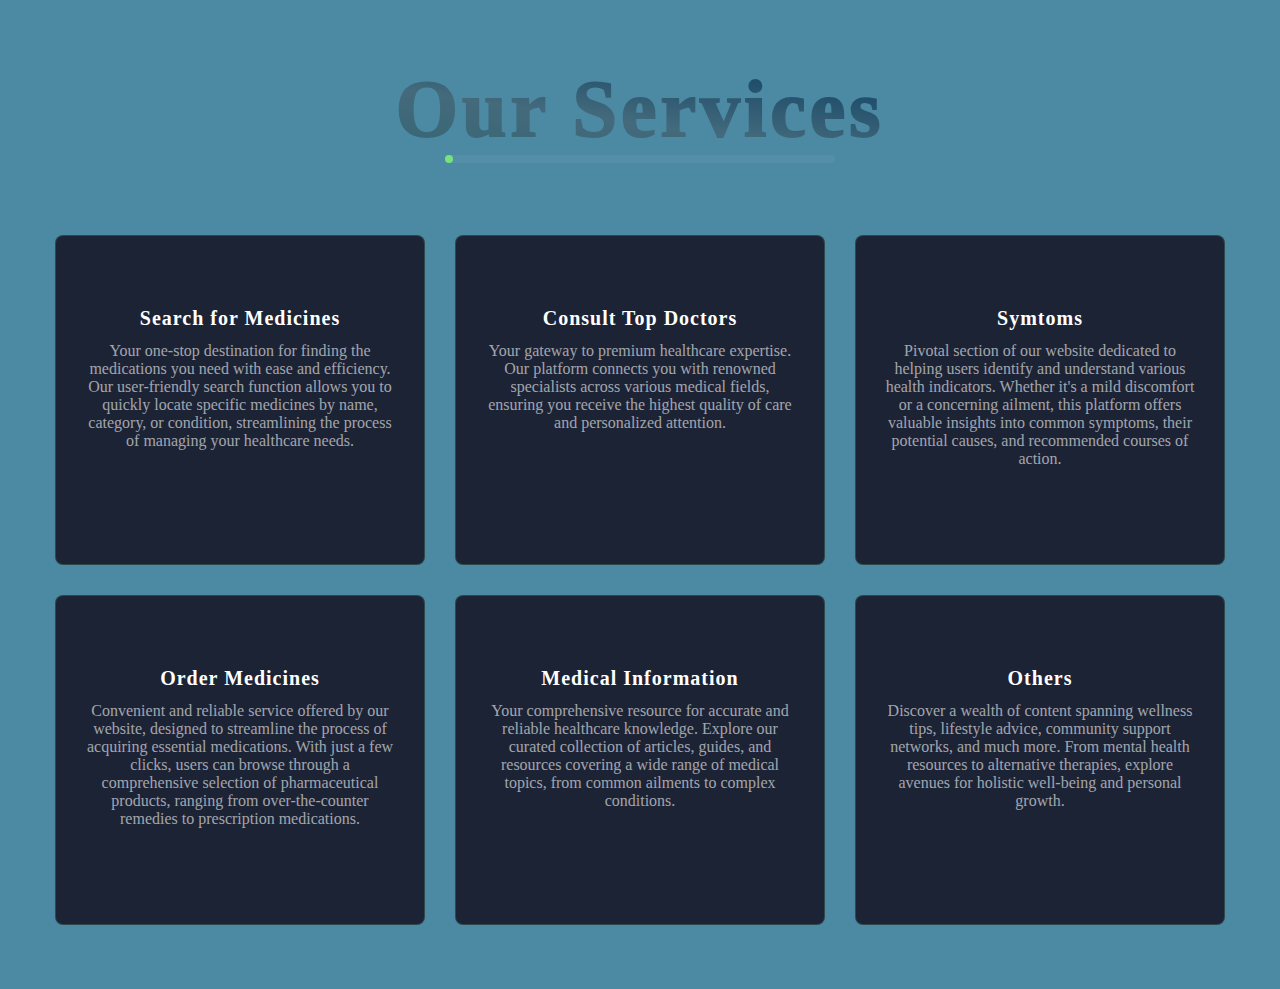
<file: MediGuide/services/index.html>
<!DOCTYPE html>
<html lang="en">
<head>
    <meta charset="UTF-8">
    <meta name="viewport" content="width=device-width, initial-scale=1.0">
    <title>Our Service Section</title>
    <style>
        * {
            margin: 0;
            padding: 0;
            box-sizing: border-box;
            font-family: "poppins";
        }

        .Container {
            min-height: 100vh;
            width: 100%;
            background-color: #4c89a3;
        }

        .service-wrapper {
            padding: 5% 8%;
            flex-direction: column;
            align-items: center;
        }

        .service {
            display: flex;
            flex-direction: column;
            align-items: center;
        }

        h1 {
            color: #fff;
            font-size: 5rem;
            -webkit-text-stroke-width: 2px;
            -webkit-text-stroke-color: transparent;
            letter-spacing: 4px;
            background-color: rgb(4, 52, 83);
            background: linear-gradient(8deg, rgb(53, 102, 116) 0%, rgb(68, 106, 124) 41%, rgb(10, 62, 97) 100%);
            -webkit-background-clip: text;
            -webkit-text-fill-color: transparent;
            position: relative;
        }

        h1:after {
            content: "";
            position: absolute;
            top: 100%;
            left: 10%;
            height: 8px;
            width: 80%;
            border-radius: 8px;
            background-color: rgba(255, 255, 255, 0.05);
        }

        h1 span {
            position: absolute;
            top: 100%;
            left: 10%;
            height: 8px;
            width: 8px;
            border-radius: 50%;
            background-color: #72e272;
            animation: anim 5s linear infinite;
        }

        @keyframes anim {
            95% {
                opacity: 1%;
            }

            100% {
                opacity: 0;
                left: 88%;
            }
        }

        .cards {
            display: grid;
            grid-template-columns: repeat(3, 1fr); /* Default: 3 columns */
            gap: 30px;
            margin-top: 80px;
        }

        .card {
            height: 330px;
            width: 370px;
            background-color: #1c2335;
            padding: 3% 8%;
            border: 0.2px solid rgba(114, 226, 174, 0.2);
            border-radius: 8px;
            transition: .6s;
            display: flex;
            align-items: center;
            flex-direction: column;
            position: relative;
            overflow: hidden;
            text-align: center;
        }

        .card:after {
            content: "";
            position: absolute;
            top: 150%;
            left: -200px;
            width: 120%;
            transform: rotate(50deg);
            background-color: #fff;
            height: 18px;
            filter: blur(30px);
            opacity: 0.5;
            transition: 1s;
        }

        .card:hover:after {
            width: 225%;
            top: -100%;
        }

        .card i {
            color: #72e2ae;
            margin-top: 40px;
            margin-bottom: 20px;
            font-size: 4.8rem;
        }

        .card h2 {
            color: #fff;
            font-size: 20px;
            font-weight: 600;
            letter-spacing: 1px;
            text-align: center;
        }

        .card p {
            text-align: center;
            width: 100%;
            margin: 12px 0;
            color: rgba(255, 255, 255, 0.6);
        }

        .card:hover {
            background-color: transparent;
            transform: translateY(-8px);
            border-color: #00ff37;
        }

        .card:hover i {
            color: #00ff37;
        }

        @media screen and (max-width: 1200px) {
            .cards {
                grid-template-columns: repeat(2, 1fr); /* 2 columns for screens less than 1200px wide */
            }
        }

        @media screen and (max-width: 900px) {
            .cards {
                grid-template-columns: repeat(1, 1fr); /* 1 column for screens less than 900px wide */
            }

            h1 {
                font-size: 3.5rem;
            }
        }
    </style>



</style>
<head>
    
    <meta charset="UTF-8">
    <meta name="viewport" content="width=device-width, initial-scale=1.0">
    <title>Our Service Section </title>
    <!-- <link rel="stylesheet" href = "C:\Users\Aditya Chawla\Desktop\contact\Services\style.css"> -->
    <!-- <link rel="stylesheet" href="C:\Users\Aditya Chawla\Desktop\contact\Services\style.css"> -->


</head>
<body>
    <div class="Container">
        <div class="service-wrapper">
            <div class="service">
                <h1>Our Services <span></span></h1>
                <div class="cards">
                    <div class="card">
                        <i class="fa-brands fa-chromecast"></i>
                        <h2>Search for Medicines</h2>
                        <p>Your one-stop destination for finding the medications you need with ease and efficiency. Our user-friendly search function allows you to quickly locate specific medicines by name, category, or condition, streamlining the process of managing your healthcare needs. </p>
                    </div>
                    <div class="card">
                        <i class="fa-solid fa-layer-group"></i>
                        <h2>Consult Top Doctors</h2>
                        <p>Your gateway to premium healthcare expertise. Our platform connects you with renowned specialists across various medical fields, ensuring you receive the highest quality of care and personalized attention.</p>
                    </div>
                    <div class="card">
                        <i class="fa-solid fa-user-group"></i>
                        <h2>Symtoms</h2>
                        <p>Pivotal section of our website dedicated to helping users identify and understand various health indicators. Whether it's a mild discomfort or a concerning ailment, this platform offers valuable insights into common symptoms, their potential causes, and recommended courses of action.</p>
                    </div>
                    <div class="card">
                        <i class="fa-brands fa-desktop"></i>
                        <h2>Order Medicines</h2>
                        <p>Convenient and reliable service offered by our website, designed to streamline the process of acquiring essential medications. With just a few clicks, users can browse through a comprehensive selection of pharmaceutical products, ranging from over-the-counter remedies to prescription medications.</p>
                    </div>
                    <div class="card">
                        <i class="fa-brands fa-camera"></i>
                        <h2>Medical Information</h2>
                        <p> Your comprehensive resource for accurate and reliable healthcare knowledge. Explore our curated collection of articles, guides, and resources covering a wide range of medical topics, from common ailments to complex conditions. </p>
                    </div>
                    <div class="card">
                        <i class="fa-brands fa-gear"></i>
                        <h2>Others</h2>
                        <p>Discover a wealth of content spanning wellness tips, lifestyle advice, community support networks, and much more. From mental health resources to alternative therapies, explore avenues for holistic well-being and personal growth.</p>
                    </div>
                </div>
            </div>
        </div>
    </div>
    
</body>
</html>
</file>
